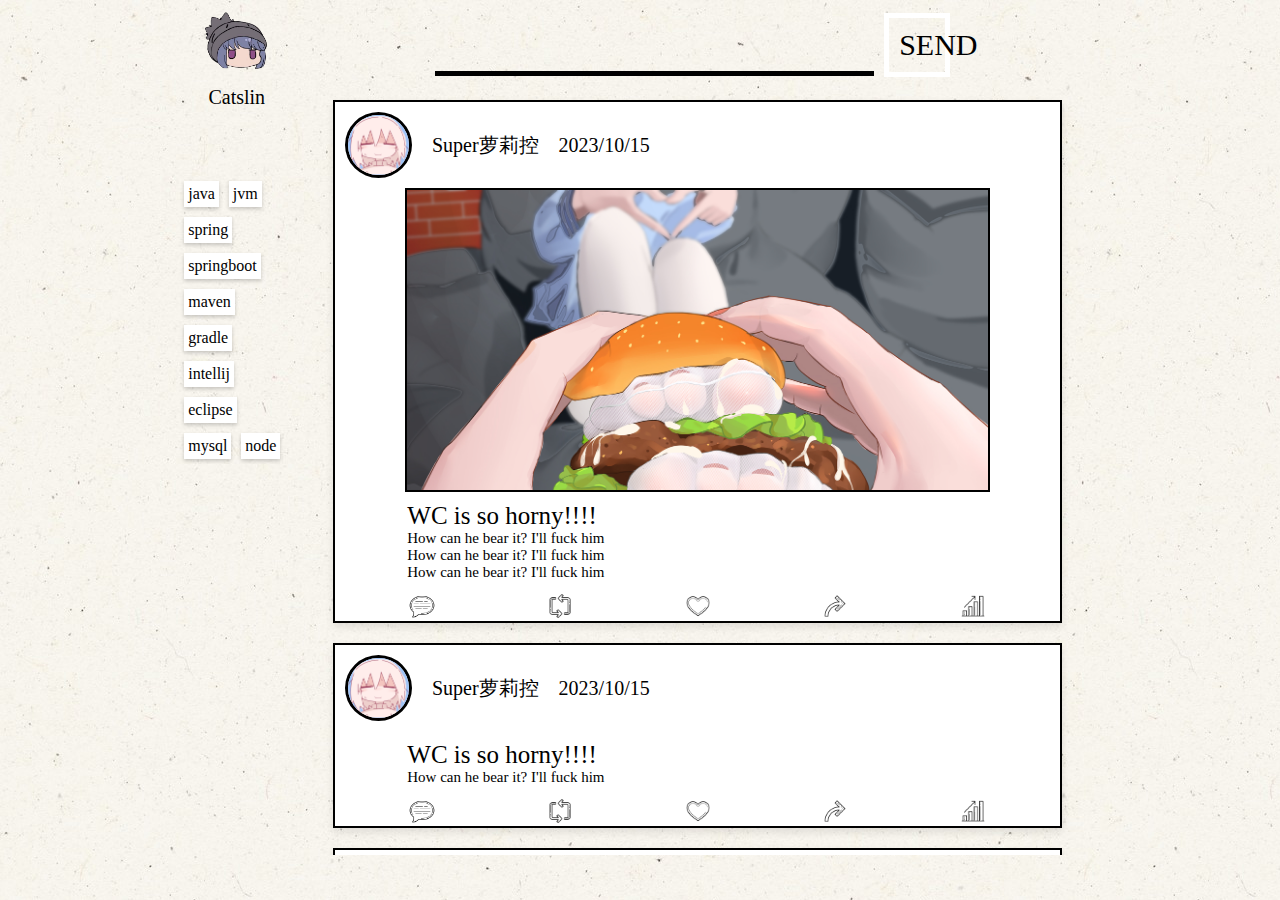
<file: index.html>
<!DOCTYPE html>
<html lang="en">
<head>
    <meta charset="UTF-8">
    <meta name="viewport" content="width=device-width, initial-scale=1.0">
    <title>Document</title>
    <link rel="stylesheet" href="style.css">
</head>
<body>
    <div class="page-container">
        <div class="self-page">
            <div class="icon">
                <img src="./image/icon.png" alt="">
                <span>Catslin</span>
            </div>
            <div class="tages">
                <div class="tag">java</div>
                <div class="tag">jvm</div>
                <div class="tag">spring</div>
                <div class="tag">springboot</div>
                <div class="tag">maven</div>
                <div class="tag">gradle</div>
                <div class="tag">intellij</div>
                <div class="tag">eclipse</div>
                <div class="tag">mysql</div>
                <div class="tag">node</div>
            </div>
        </div>
        <div class="center-show">
            <div class="center-nav">
                <input type="text">
                <span>SEND</span>
            </div>
            <div class="articles-show">
                <div class="article-card">
                    <div class="card-top">
                        <img src="./image/3.png" alt="">
                        <span>Super萝莉控</span>
                        <span>2023/10/15</span>
                    </div>
                    <div class="card-center">
                        <img src="./image/foot.jpg" alt="">
                    </div>
                    <div class="card-context">
                        <span>WC is so horny!!!!</span>
                        <p>How can he bear it? I'll fuck him</p>
                        <p>How can he bear it? I'll fuck him</p>
                        <p>How can he bear it? I'll fuck him</p>
                    </div>
                    <div class="card-buttom">
                        <img src="./image/2 (4).png" alt="">
                        <img src="./image/2 (1).png" alt="">
                        <img src="./image/(2).png" alt="">
                        <img src="./image/2 (2).png" alt="">
                        <img src="./image/2 (3).png" alt="">
                    </div>
                </div>
                <div class="article-card">
                    <div class="card-top">
                        <img src="./image/3.png" alt="">
                        <span>Super萝莉控</span>
                        <span>2023/10/15</span>
                    </div>
                    <div class="card-context">
                        <span>WC is so horny!!!!</span>
                        <p>How can he bear it? I'll fuck him</p>
                    </div>
                    <div class="card-buttom">
                        <img src="./image/2 (4).png" alt="">
                        <img src="./image/2 (1).png" alt="">
                        <img src="./image/(2).png" alt="">
                        <img src="./image/2 (2).png" alt="">
                        <img src="./image/2 (3).png" alt="">
                    </div>
                </div>
                <div class="article-card">
                    <div class="card-top">
                        <img src="./image/3.png" alt="">
                        <span>Super萝莉控</span>
                        <span>2023/10/15</span>
                    </div>
                    <div class="card-center">
                        <img src="./image/3.jpg" alt="">
                    </div>
                    <div class="card-context">
                        <span>WC is so horny!!!!</span>
                        <p>How can he bear it? I'll fuck him</p>
                    </div>
                    <div class="card-buttom">
                        <img src="./image/2 (4).png" alt="">
                        <img src="./image/2 (1).png" alt="">
                        <img src="./image/(2).png" alt="">
                        <img src="./image/2 (2).png" alt="">
                        <img src="./image/2 (3).png" alt="">
                    </div>
                </div>
                <div class="article-card">
                    <div class="card-top">
                        <img src="./image/3.png" alt="">
                        <span>Super萝莉控</span>
                        <span>2023/10/15</span>
                    </div>
                    <div class="card-center img-bug">
                        <img src="./image/bktest.jpg" alt="">
                    </div>
                    <div class="card-context">
                        <span>WC is so horny!!!!</span>
                        <p>How can he bear it? I'll fuck him</p>
                    </div>
                    <div class="card-buttom">
                        <img src="./image/2 (4).png" alt="">
                        <img src="./image/2 (1).png" alt="">
                        <img src="./image/(2).png" alt="">
                        <img src="./image/2 (2).png" alt="">
                        <img src="./image/2 (3).png" alt="">
                    </div>
                </div>
                <div class="article-card">
                    <div class="card-top">
                        <img src="./image/3.png" alt="">
                        <span>Super萝莉控</span>
                        <span>2023/10/15</span>
                    </div>
                    <div class="card-center">
                        <img src="./image/zml.jpg" alt="">
                    </div>
                    <div class="card-context">
                        <span>WC is so horny!!!!</span>
                        <p>How can he bear it? I'll fuck him</p>
                    </div>
                    <div class="card-buttom">
                        <img src="./image/2 (4).png" alt="">
                        <img src="./image/2 (1).png" alt="">
                        <img src="./image/(2).png" alt="">
                        <img src="./image/2 (2).png" alt="">
                        <img src="./image/2 (3).png" alt="">
                    </div>
                </div>
            </div>
            <div class="footer-nav"></div>
        </div>
        <div class="addTxt">
        
        </div>
    </div>
</body>
</html>
</file>
<file: style.css>
body {
  padding: 0;
  margin: 0;
  background-color: black;
  background-image: url('/image/blogbacck.jpg');
}

.page-container {
  width: 90%;
  height: 100vh;
  margin: auto;
  display: flex;
  justify-content: center;
}
.self-page {
  width: 10%;
  height: 95%;
}
.center-show {
  width: 70%;
  height: 100%;
  display: flex;
  flex-direction: column;
  align-items: center;
  justify-content: flex-start;
}
.center-nav {
  width: 90%;
  height: 10%;
}
.articles-show {
  height: auto;
  width: 100%;
  height: 85%;
  overflow: auto;
  display: flex;
  flex-direction: row;
  justify-content: center;
  align-items: center;
  flex-wrap: wrap;
}
/* 隐藏滚动条 */
::-webkit-scrollbar {
  width: 3px; /* 设置滚动条宽度 */
}
/* 设置滚动条滑块样式 */
::-webkit-scrollbar-thumb {
  background-color: #555; /* 设置滚动条滑块颜色 */
}

.center-nav {
  height: 10%;
  width: 90%;
  display: flex;
  align-items: center;
  justify-content: center;
}
.center-nav > input {
  background: transparent;
  width: 60%;
  height: 60%;
  border: none;
  outline: none; /* 去掉默认的外边框 */
  border-bottom: 5px solid black;
  caret-color: black;
  font-size: 30px;
}
.center-nav > button {
  width: auto;
  background: transparent;
  border: none;
  font-size: 30px;
  font-family: Verdana, sans-serif;
  display: flex;
  justify-content: flex-start;
}
.center-nav > span {
  font-family: Blippo, fantasy;
  font-size: 30px;
  margin: 10px;
  padding: 10px;
  border: white 5px solid;
  width: 5%;
}

.article-card {
  background-color: white;
  border: 2px black solid;
  width: 90%;
  margin: 10px;
  display: flex;
  flex-direction: column;
  justify-content: center;
  align-items: center;
  box-shadow: 0 4px 8px rgba(0, 0, 0, 0.1);
  overflow: hidden;
}
.article-card > .card-top {
  width: 100%;
  font-size: 20px;
  display: flex;
  align-items: center;
  justify-content: flex-start;
  text-align: center;
  font-family: Jazz LET, fantasy;
}
.article-card > .card-top * {
  margin: 10px;
}
.article-card > .card-top > img {
  align-items: center;
  justify-content: center;
  border: 3px solid black;
  height: 60px;
  top: 0;
  position: relative;
  border-radius: 50%;
}

.card-center {
  width: 80%;
  object-fit: contain;
  max-height: 300px;
  min-height: 100px;
  overflow: auto;
  overflow-x: hidden; /* 禁用水平拖动条 */
  border: 2px solid black;
}
.card-center::-webkit-scrollbar {
  width: 0px; /* 隐藏滚动条 */
}
.card-center > img {
  width: 100%;
}
.card-context {
  width: 80%;
  margin: 10px;
}
.card-context > span {
  font-family: Bradley Hand, cursive;
  margin: 10px;
  border: 0;
  padding: 0;
  margin: 0;
  font-size: 25px;
}
.card-context > p {
  font-family: Marker Felt, fantasy;
  border: 0;
  padding: 0;
  margin: 0;
  font-size: 15px;
}
.card-buttom {
  width: 80%;
  text-align: center;
  display: flex;
  align-content: center;
  justify-content: space-between;
}
.card-buttom > img {
  width: 30px;
}
/* left-nav */
.icon {
  width: 100%;
  height: 20%;
  display: flex;
  flex-direction: column;
  justify-content: flex-start;
  text-align: center;
  font-size: 20px;
  border-bottom: 5px solid transparent;
  font-family: Trattatello, fantasy;
}

.tages {
  width: 100%;
  max-height: 70%;
  display: flex;
  flex-wrap: wrap;
  overflow: auto;
}

.tag {
  padding: 0;
  margin: 5px;
  width: auto;
  height: auto;
  border: 2px solid transparent;
  padding: 2px;
  box-shadow: 0 2px 4px rgba(0, 0, 0, 0.2);
  background-color: white;
  color: black;
  font-family: Marker Felt, fantasy;
  transition: background-color 0.5s ease, color 1s, border 0.5s ease;
}
.tag:hover {
  background-color: black;
  border: white 2px solid;
  color: honeydew;
}
/* 媒体查询 */
@media (max-width: 768px) {
  .page-container {
    height: auto;
    flex-direction: column;
    justify-content: center;
    align-items: center;
  }
  .self-page {
    width: 80%;
  }
  .icon > img {
    margin: auto;
    width: 50%;
  }

  .center-show {
    width: 90%;
  }
  .center-show > .center-nav {
    display: flex;
    align-items: center;
    justify-content: center;
  }
  .center-show > .center-nav > input {
    width: 90%;
  }
  .center-nav > img {
    width: 8%;
  }
  .article-card {
    height: 30%;
  }
  .card-buttom {
    display: none;
  }
  .card-top {
    flex-direction: column;
  }
  .addTxt { 
    width: 80px;
    height: 80px;
    right: 5%;
    bottom: 5%;
    background-color: white;
  }
}
</file>
